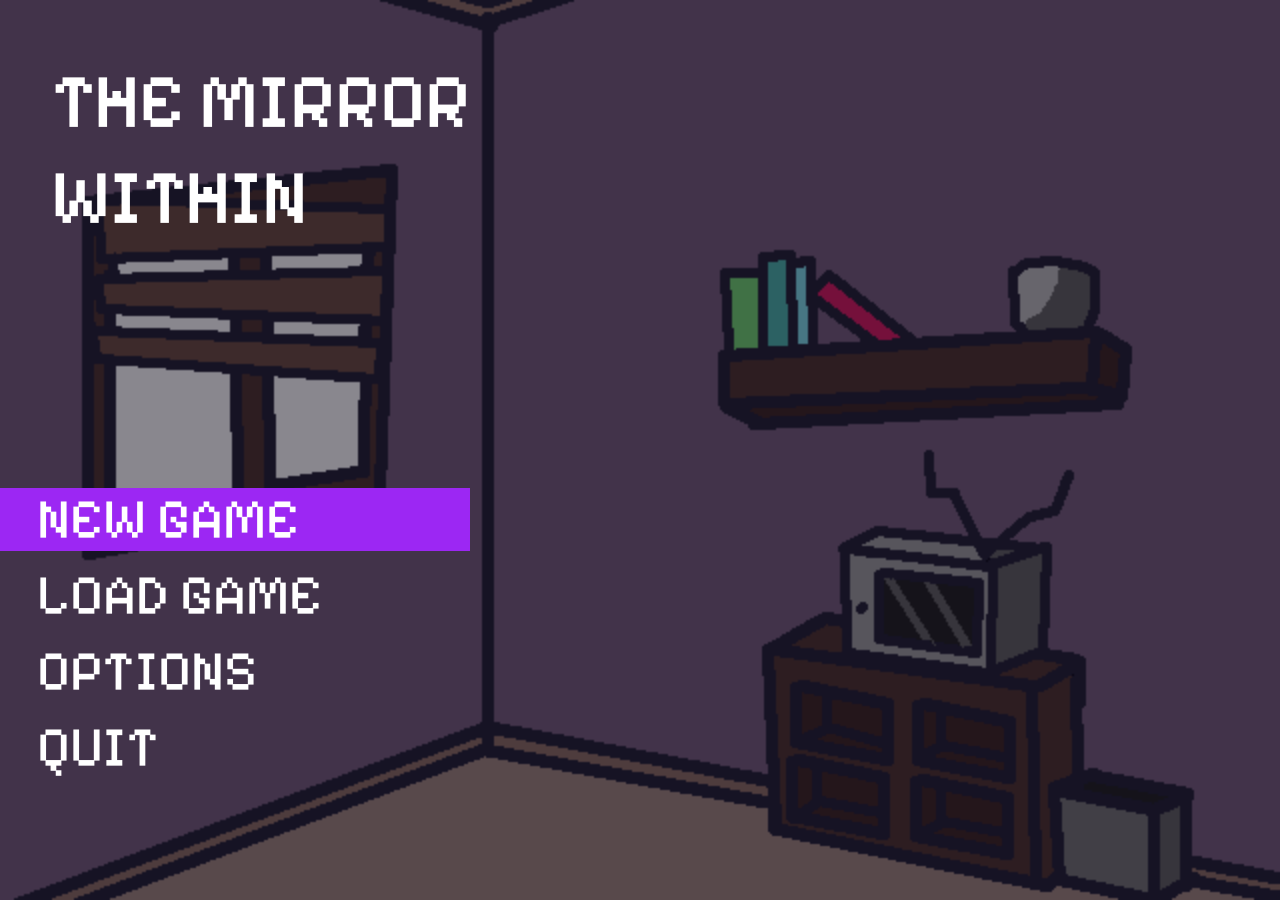
<file: index.html>
<!DOCTYPE html>
<html lang="pt-BR">
<head>
    <meta charset="UTF-8">
    <meta name="viewport" content="width=device-width, initial-scale=1.0">
    <link rel="stylesheet" href="style.css">
    <link rel="preconnect" href="https://fonts.googleapis.com">
    <link rel="preconnect" href="https://fonts.gstatic.com" crossorigin>
    <link href="https://fonts.googleapis.com/css2?family=Pixelify+Sans:wght@400..700&family=VT323&family=Goldman:wght@400;700&family=Gluten:wght@400..900&display=swap" rel="stylesheet">
    <title>The Mirror Within</title>
</head>
<body id="menu">
    <main class="stage stage-menu">
        <div class="overlay"></div>

        <h1 class="titulomenu">THE MIRROR<br>WITHIN</h1>

        <nav aria-label="Menu principal">
            <ul class="menu" id="menu-principal">
                <li class="item ativo"><a class="item-link" href="salvamento.html">NEW GAME</a></li>
                <li class="item"><a class="item-link" href="salvamento.html">LOAD GAME</a></li>
                <li class="item"><a class="item-link" href="opcoes.html">OPTIONS</a></li>
                <li class="item"><button class="item-link" type="button" id="sair">QUIT</button></li>
            </ul>
        </nav>

        <p class="aviso-tela" id="aviso"></p>
    </main>
    <script src="script.js"></script>
</body>
</html>
</file>
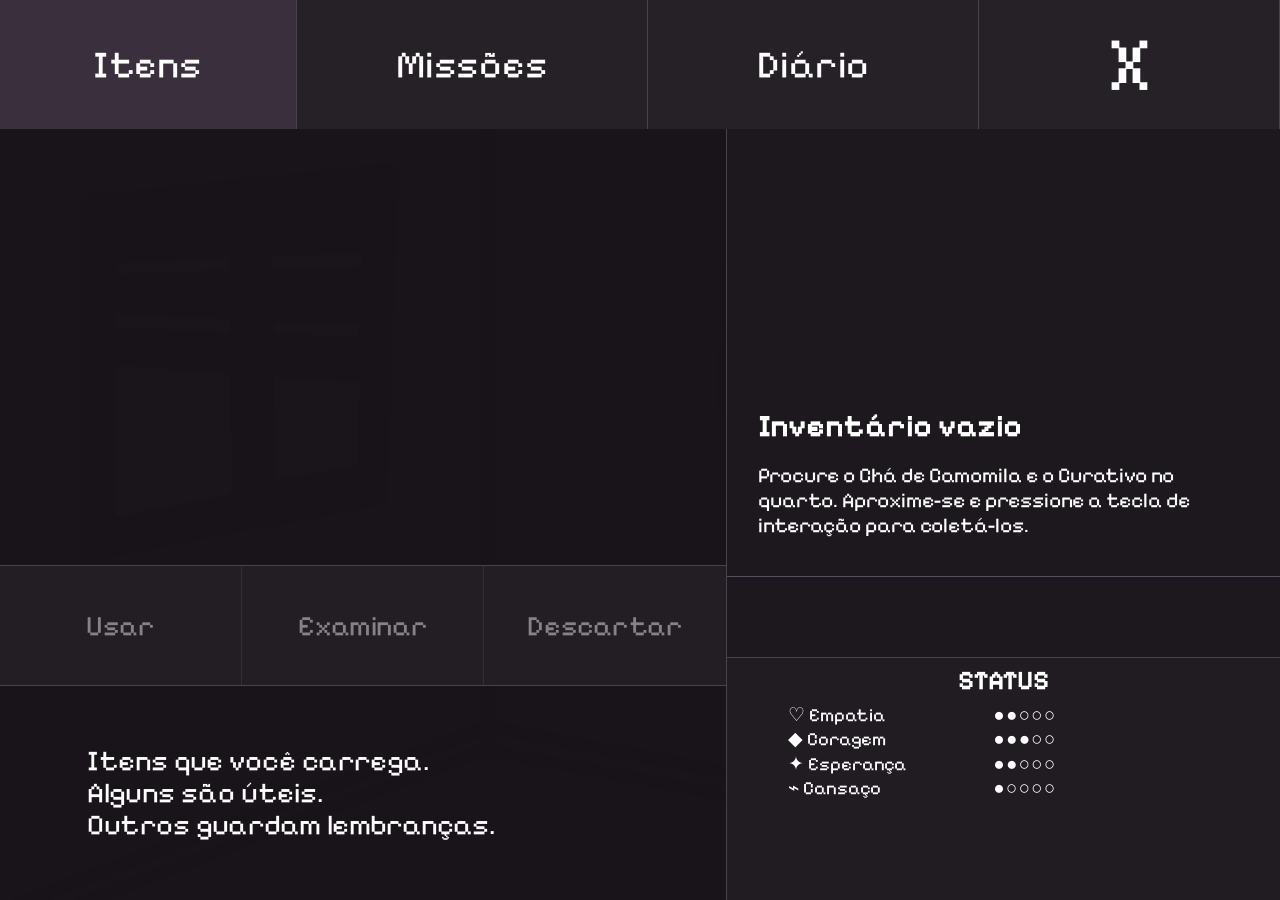
<file: inventario.html>
<!DOCTYPE html>
<html lang="pt-BR">
<head>
    <meta charset="UTF-8">
    <meta name="viewport" content="width=device-width, initial-scale=1.0">
    <link rel="stylesheet" href="style.css">
    <link rel="preconnect" href="https://fonts.googleapis.com">
    <link rel="preconnect" href="https://fonts.gstatic.com" crossorigin>
    <link href="https://fonts.googleapis.com/css2?family=Pixelify+Sans:wght@400..700&family=VT323&display=swap" rel="stylesheet">
    <title>The Mirror Within - Inventário</title>
</head>
<body id="inventario">
    <main class="inventario-tela">
        <div class="inventario-fundo"></div>

        <header class="inventario-abas">
            <button class="aba-inventario ativa" type="button" data-painel="itens">Itens</button>
            <button class="aba-inventario" type="button" data-painel="missoes">Missões</button>
            <button class="aba-inventario" type="button" data-painel="diario">Diário</button>
            <a class="fechar-inventario" href="jogo-rodando.html" aria-label="Fechar">X</a>
        </header>

        <section class="painel-inventario painel-itens" id="painel-itens">
            <div class="lista-coluna">
                <div class="lista-itens" id="lista-itens"></div>
                <p class="mensagem-inventario" id="mensagem-inventario"></p>
                <div class="acoes-inventario">
                    <button type="button" id="usar-item">Usar</button>
                    <button type="button" id="examinar-item">Examinar</button>
                    <button type="button" id="descartar-item">Descartar</button>
                </div>
                <p class="texto-inferior">Itens que você carrega.<br>Alguns são úteis.<br>Outros guardam lembranças.</p>
            </div>

            <div class="detalhe-coluna">
                <div class="item-ilustracao" id="item-ilustracao"></div>
                <h2 id="item-nome">Chá de Camomila</h2>
                <p id="item-descricao"></p>
                <p class="frase-item" id="item-frase"></p>
                <div class="status-box">
                    <h3>STATUS</h3>
                    <p>♡ Empatia <span>●●○○○</span></p>
                    <p>◆ Coragem <span>●●●○○</span></p>
                    <p>✦ Esperança <span>●●○○○</span></p>
                    <p>⌁ Cansaço <span>●○○○○</span></p>
                </div>
            </div>
        </section>

        <section class="painel-inventario painel-missoes escondido" id="painel-missoes">
            <div class="missoes-corpo">
                <div class="missoes-lista" id="lista-missoes"></div>
                <div class="missao-detalhe">
                    <div class="missao-texto">
                        <h2 id="missao-titulo">A Florista Silenciosa</h2>
                        <p id="missao-descricao"></p>
                        <p class="missao-local"><strong>Local:</strong><br><span id="missao-local"></span></p>
                        <h3>Objetivos</h3>
                        <ul id="missao-objetivos"></ul>
                    </div>
                    <aside class="ultima-pista">
                        <strong>Última pista</strong>
                        <p id="missao-pista"></p>
                    </aside>
                </div>
            </div>
            <div class="missoes-rodape">
                <p>Cada pessoa carrega um mundo inteiro. Talvez, se eu entender, eu possa ajudar.</p>
                <div class="acoes-missao">
                    <span>Ver detalhes</span>
                    <span>Marcar no mapa</span>
                    <span>Voltar</span>
                </div>
            </div>
        </section>

        <section class="painel-inventario painel-diario escondido" id="painel-diario">
            <div class="diario-corpo">
                <div class="diario-lista">
                    <h2>Entradas</h2>
                    <div id="lista-diario"></div>
                </div>
                <article class="pagina-diario">
                    <h2 id="diario-data">12 de Agosto</h2>
                    <p id="diario-texto"></p>
                    <p class="diario-pista" id="diario-pista"></p>
                </article>
            </div>
            <div class="diario-rodape">
                <p>Escrever acalma. É como se as palavras colocassem as coisas de volta no lugar.</p>
                <div class="adesivos-diario">
                    <span>Adesivos (conquistas)</span>
                    <div>✿ ◇ ? ? ? ? ?</div>
                </div>
            </div>
        </section>
    </main>
    <script src="script.js"></script>
</body>
</html>
</file>
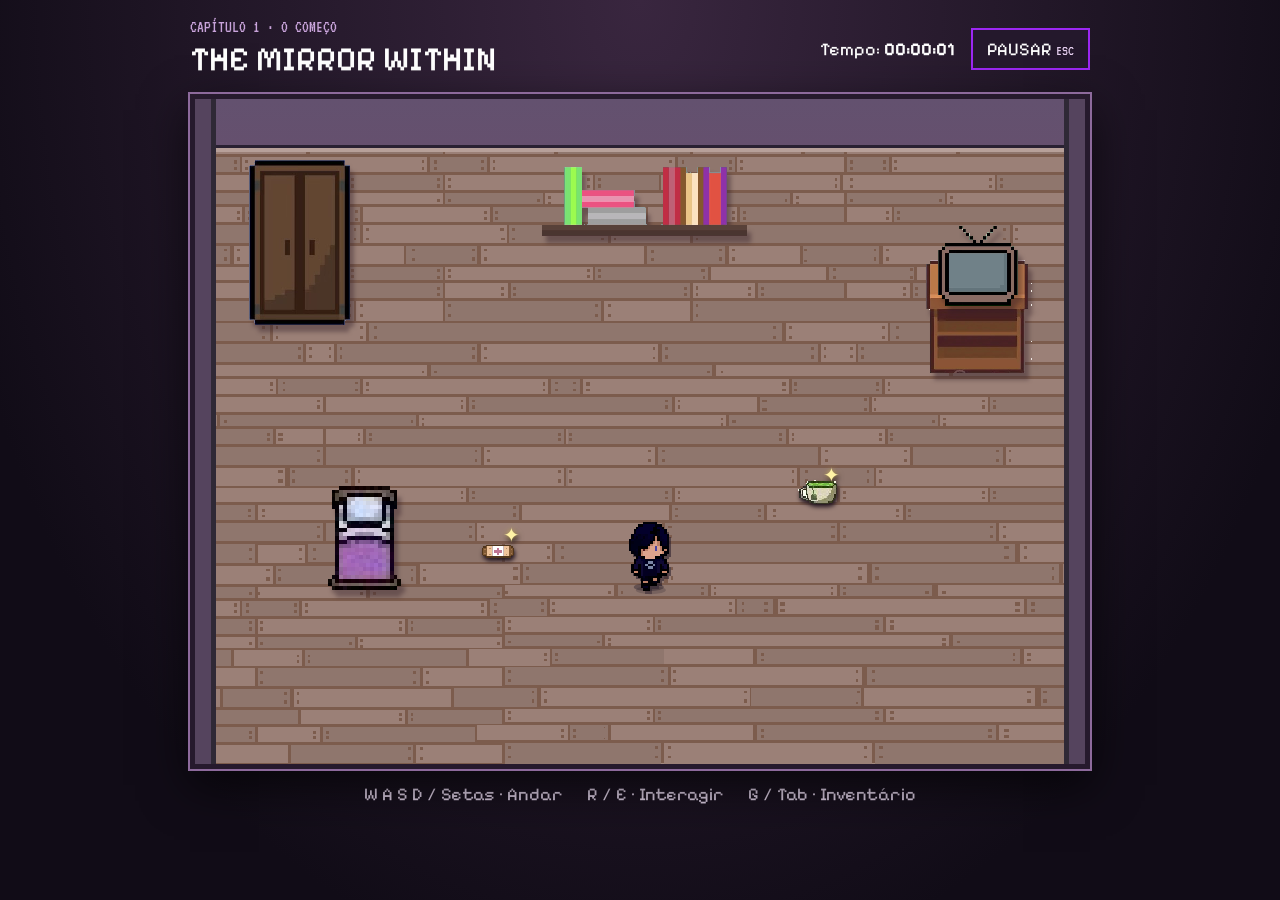
<file: jogo-rodando.html>
<!DOCTYPE html>
<html lang="pt-BR">
<head>
    <meta charset="UTF-8">
    <meta name="viewport" content="width=device-width, initial-scale=1.0">
    <link rel="stylesheet" href="style.css">
    <link rel="preconnect" href="https://fonts.googleapis.com">
    <link rel="preconnect" href="https://fonts.gstatic.com" crossorigin>
    <link href="https://fonts.googleapis.com/css2?family=Pixelify+Sans:wght@400..700&family=VT323&display=swap" rel="stylesheet">
    <title>The Mirror Within - Quarto</title>
</head>
<body id="jogo">
    <main class="stage stage-jogo-rodando">
        <header class="jogo-topo">
            <div>
                <p class="jogo-capitulo">CAPÍTULO 1 · O COMEÇO</p>
                <h1>THE MIRROR WITHIN</h1>
            </div>
            <div class="jogo-tempo-bloco">
                <span>Tempo: <strong id="tempo-jogo">00:00:00</strong></span>
                <button type="button" id="botao-pausar">PAUSAR <span>ESC</span></button>
            </div>
        </header>

        <section class="cenario-jogo" id="cenario-jogo" aria-label="Quarto visto de cima, onde a personagem pode andar">
            <div class="parede-cima" aria-hidden="true"></div>
            <div class="parede-esquerda" aria-hidden="true"></div>
            <div class="parede-direita" aria-hidden="true"></div>
            <img class="objeto-quarto armario-quarto" src="imagens/armario.png" alt="Armário de madeira">
            <img class="objeto-quarto estante-quarto" src="imagens/estante.png" alt="Estante com livros">
            <img class="objeto-quarto cama-quarto" src="imagens/cama.png" alt="Cama da protagonista">
            <img class="objeto-quarto comoda-quarto" src="imagens/comoda.png" alt="Cômoda de madeira">
            <img class="objeto-quarto televisao-quarto" src="imagens/televisao.png" alt="Televisão antiga sobre a cômoda">
            <div class="coletavel-quarto cha-chao" id="cha-chao" aria-label="Chá de Camomila no chão">
                <img src="imagens/cha-camomila.png" alt="Chá de Camomila">
                <span aria-hidden="true">✦</span>
            </div>
            <div class="coletavel-quarto curativo-chao" id="curativo-chao" aria-label="Curativo no chão">
                <img src="imagens/curativo.png" alt="Curativo">
                <span aria-hidden="true">✦</span>
            </div>
            <div class="personagem-jogo" id="personagem-jogo" aria-label="Protagonista">
                <img id="sprite-personagem" data-direcao="frente" src="imagens/personagem-frente.png" alt="Protagonista vista de cima">
                <div class="sombra-personagem"></div>
            </div>
            <p class="dica-interacao escondido" id="dica-interacao">Pressione R para coletar o item</p>
            <p class="mensagem-jogo escondido" id="mensagem-jogo" role="status"></p>
        </section>

        <footer class="jogo-rodape">
            <span id="dica-mover">W A S D / Setas · Andar</span>
            <span id="dica-pegar">R / E · Interagir</span>
            <span id="dica-inventario">G / Tab · Inventário</span>
        </footer>

        <nav class="controles-toque" aria-label="Controles do jogo para celular">
            <div class="direcional-toque">
                <button type="button" data-direcao="cima" aria-label="Andar para cima">▲</button>
                <div class="linha-direcional">
                    <button type="button" data-direcao="esquerda" aria-label="Andar para a esquerda">◀</button>
                    <button type="button" data-direcao="baixo" aria-label="Andar para baixo">▼</button>
                    <button type="button" data-direcao="direita" aria-label="Andar para a direita">▶</button>
                </div>
            </div>
            <div class="acoes-toque">
                <button type="button" id="botao-pegar">PEGAR</button>
                <a href="inventario.html">MOCHILA</a>
            </div>
        </nav>
    </main>

    <div class="pausa escondido" id="pausa">
        <div class="pausa-caixa" role="dialog" aria-modal="true" aria-labelledby="titulo-pausa">
            <h2 id="titulo-pausa">Pausado</h2>
            <button type="button" id="continuar">CONTINUAR</button>
            <a href="opcoes.html?voltar=jogo">CONTROLES / OPÇÕES</a>
            <button type="button" id="salvar-jogo">SALVAR</button>
            <a href="inventario.html">INVENTÁRIO</a>
            <a href="salvamento.html">CARREGAR</a>
            <a href="index.html">SAIR DO JOGO</a>
        </div>
    </div>
    <script src="script.js"></script>
</body>
</html>
</file>
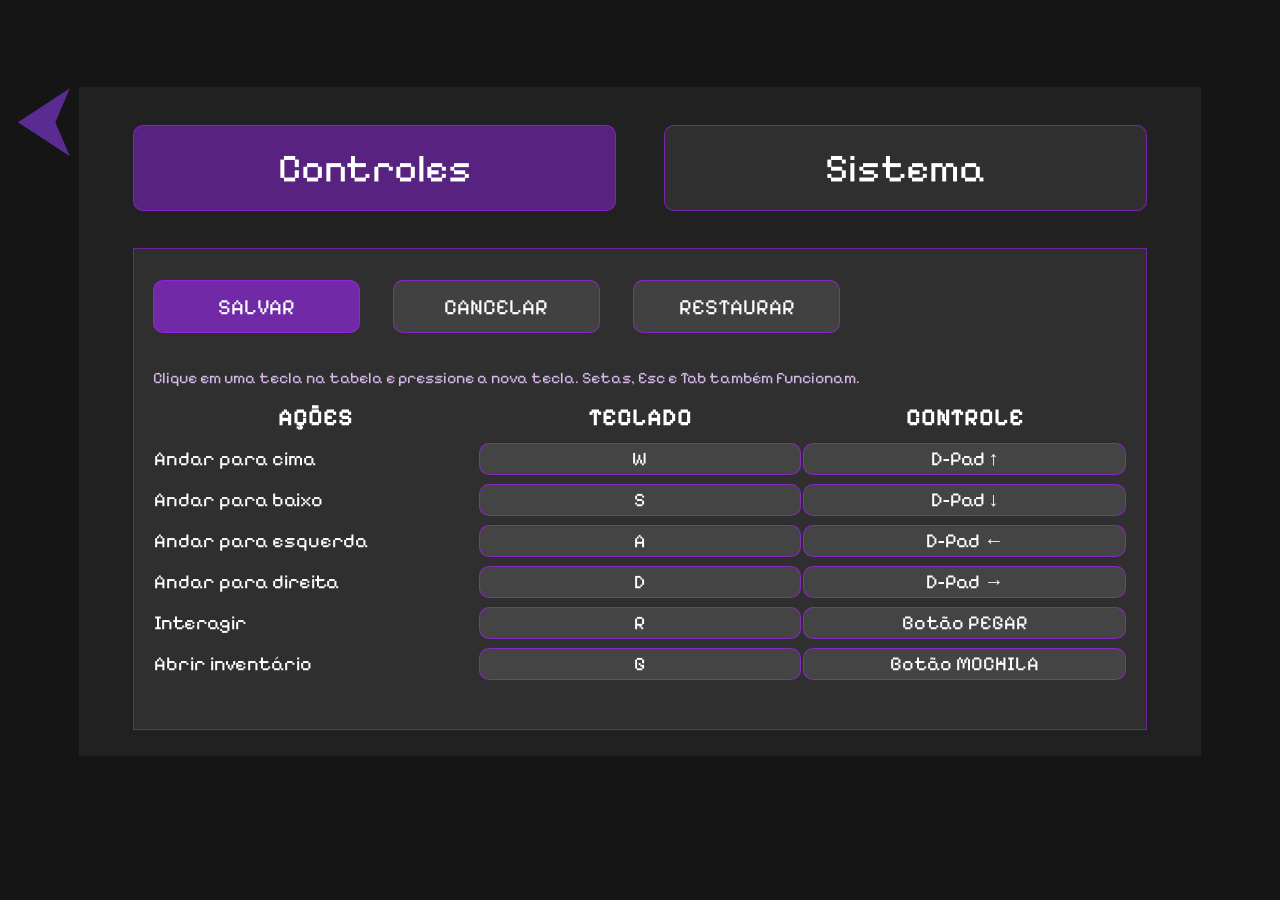
<file: opcoes.html>
<!DOCTYPE html>
<html lang="pt-BR">
<head>
    <meta charset="UTF-8">
    <meta name="viewport" content="width=device-width, initial-scale=1.0">
    <link rel="stylesheet" href="style.css">
    <link rel="preconnect" href="https://fonts.googleapis.com">
    <link rel="preconnect" href="https://fonts.gstatic.com" crossorigin>
    <link href="https://fonts.googleapis.com/css2?family=Pixelify+Sans:wght@400..700&family=VT323&family=Gluten:wght@400..900&display=swap" rel="stylesheet">
    <title>The Mirror Within - Opções</title>
</head>
<body id="opcoes">
    <main class="stage stage-opcoes">
        <a class="voltar-opcoes" id="voltar-opcoes" href="index.html" aria-label="Voltar"></a>

        <div class="painel-opcoes">
            <div class="abas">
                <button class="aba aba-ativa" type="button" id="aba-controles">Controles</button>
                <button class="aba" type="button" id="aba-sistema">Sistema</button>
            </div>

            <form class="caixa-opcoes" id="form-opcoes">
                <div class="botoes-opcoes">
                    <button class="botao-opcao botao-ativo" type="submit">SALVAR</button>
                    <button class="botao-opcao" type="button" id="cancelar">CANCELAR</button>
                    <button class="botao-opcao" type="button" id="restaurar">RESTAURAR</button>
                </div>
                <p class="aviso-form" id="aviso" role="status"></p>
                <p class="instrucoes-teclas">Clique em uma tecla na tabela e pressione a nova tecla. Setas, Esc e Tab também funcionam.</p>

                <div id="painel-controles">
                    <div class="ajuda-controles-mobile" aria-label="Controles de toque">
                        <p>No celular, os botões já ficam na tela durante o jogo.</p>
                        <p><strong>Direcional</strong> para andar, <strong>PEGAR</strong> para interagir, <strong>MOCHILA</strong> para abrir o inventário e <strong>PAUSAR</strong> para pausar.</p>
                        <p>Não é necessário configurar teclas no celular.</p>
                    </div>
                    <table class="tabela-controles">
                        <thead>
                            <tr>
                                <th>AÇÕES</th>
                                <th>TECLADO</th>
                                <th>CONTROLE</th>
                            </tr>
                        </thead>
                        <tbody>
                            <tr><th scope="row">Andar para cima</th><td><button type="button" class="caixa-tecla tecla-config" data-acao="cima" aria-label="Mudar tecla para andar para cima"></button></td><td><div class="caixa-tecla">D-Pad ↑</div></td></tr>
                            <tr><th scope="row">Andar para baixo</th><td><button type="button" class="caixa-tecla tecla-config" data-acao="baixo" aria-label="Mudar tecla para andar para baixo"></button></td><td><div class="caixa-tecla">D-Pad ↓</div></td></tr>
                            <tr><th scope="row">Andar para esquerda</th><td><button type="button" class="caixa-tecla tecla-config" data-acao="esquerda" aria-label="Mudar tecla para andar para esquerda"></button></td><td><div class="caixa-tecla">D-Pad ←</div></td></tr>
                            <tr><th scope="row">Andar para direita</th><td><button type="button" class="caixa-tecla tecla-config" data-acao="direita" aria-label="Mudar tecla para andar para direita"></button></td><td><div class="caixa-tecla">D-Pad →</div></td></tr>
                            <tr><th scope="row">Interagir</th><td><button type="button" class="caixa-tecla tecla-config" data-acao="interagir" aria-label="Mudar tecla para interagir"></button></td><td><div class="caixa-tecla">Botão PEGAR</div></td></tr>
                            <tr><th scope="row">Abrir inventário</th><td><button type="button" class="caixa-tecla tecla-config" data-acao="inventario" aria-label="Mudar tecla para abrir inventário"></button></td><td><div class="caixa-tecla">Botão MOCHILA</div></td></tr>
                        </tbody>
                    </table>
                </div>

                <div id="painel-sistema" class="escondido">
                    <ul class="lista-sistema">
                        <li>
                            <label for="musica">Música:</label>
                            <div class="pilula"><input type="range" id="musica" min="0" max="100" step="5"><output id="musica-val">100%</output></div>
                        </li>
                        <li>
                            <label for="efeitos">Efeitos Sonoros:</label>
                            <div class="pilula"><input type="range" id="efeitos" min="0" max="100" step="5"><output id="efeitos-val">100%</output></div>
                        </li>
                        <li>
                            <span>Tela Cheia:</span>
                            <div class="pilula"><button type="button" id="tela-cheia">ON</button></div>
                        </li>
                        <li>
                            <span>Idioma:</span>
                            <div class="pilula valor-config">Português (BR)</div>
                        </li>
                    </ul>
                </div>
            </form>
        </div>
    </main>
    <script src="script.js"></script>
</body>
</html>
</file>
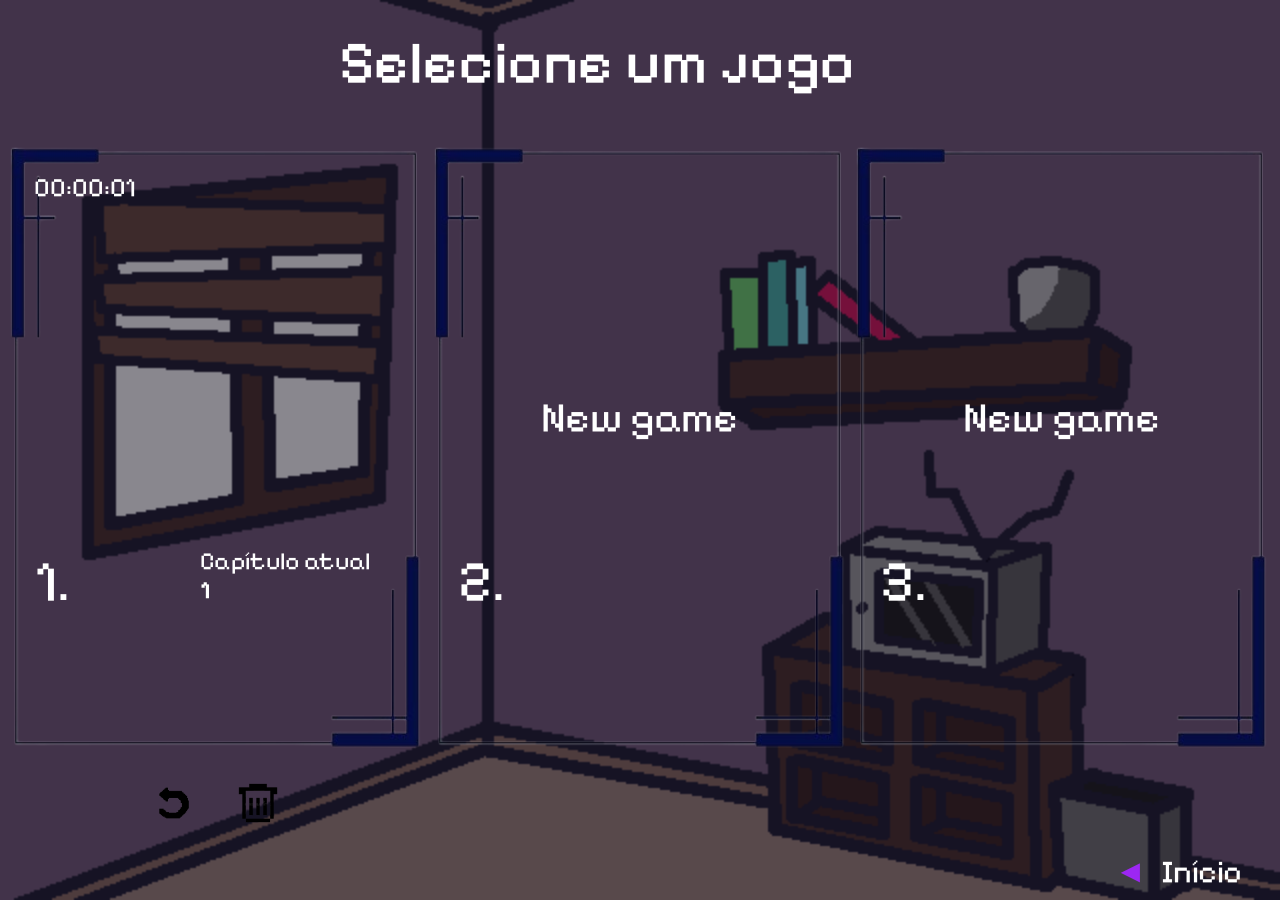
<file: salvamento.html>
<!DOCTYPE html>
<html lang="pt-BR">
<head>
    <meta charset="UTF-8">
    <meta name="viewport" content="width=device-width, initial-scale=1.0">
    <link rel="stylesheet" href="style.css">
    <link rel="preconnect" href="https://fonts.googleapis.com">
    <link rel="preconnect" href="https://fonts.gstatic.com" crossorigin>
    <link href="https://fonts.googleapis.com/css2?family=Pixelify+Sans:wght@400..700&family=VT323&display=swap" rel="stylesheet">
    <title>The Mirror Within - Salvamento</title>
</head>
<body id="salvamento">
    <main class="stage stage-salvamento">
        <div class="overlay"></div>

        <h1 class="titulo-salvamento">Selecione um jogo</h1>

        <ol class="slots" id="slots"></ol>

        <a class="voltar-inicio" href="index.html">
            <span class="seta-voltar">◄</span> Início
        </a>

        <p class="aviso-tela" id="aviso"></p>
    </main>
    <script src="script.js"></script>
</body>
</html>
</file>
<file: style.css>
*, *::before, *::after {
    box-sizing: border-box;
}

html,
body {
    margin: 0;
    min-height: 100%;
}

body {
    min-height: 100dvh;
    overflow-x: hidden;
    background: #0a0614;
    color: #fff;
    font-family: 'VT323', monospace;
}

button,
input,
output {
    font: inherit;
    color: inherit;
}

button,
a {
    -webkit-tap-highlight-color: transparent;
}

.stage {
    position: relative;
    width: 100%;
    min-height: 100dvh;
    overflow: hidden;
}

.escondido {
    display: none !important;
}

.overlay {
    position: absolute;
    inset: 0;
    z-index: 0;
    background: rgba(10, 6, 20, 0.48);
}

.aviso-tela {
    position: absolute;
    left: 4%;
    right: 4%;
    bottom: 2%;
    z-index: 20;
    margin: 0;
    text-align: center;
    color: #f0e6f6;
    font-size: clamp(17px, 2vw, 28px);
}

:focus-visible {
    outline: 2px solid #c084fc;
    outline-offset: 3px;
}

@keyframes tituloEntrada {
    0% {
        left: 60%;
        opacity: 0;
        transform: translateX(70px);
    }
    35% {
        opacity: 1;
    }
    100% {
        left: 4%;
        opacity: 1;
        transform: translateX(0);
    }
}

@keyframes menuEntrada {
    0% {
        left: 58%;
        opacity: 0;
        transform: translateX(80px);
    }
    40% {
        opacity: 1;
    }
    100% {
        left: 0;
        opacity: 1;
        transform: translateX(0);
    }
}

@keyframes aparece {
    from {
        opacity: 0;
        transform: translateY(-16px);
    }
    to {
        opacity: 1;
        transform: translateY(0);
    }
}

@keyframes apareceBaixo {
    from {
        opacity: 0;
        transform: translateY(28px);
    }
    to {
        opacity: 1;
        transform: translateY(0);
    }
}

@keyframes cresce {
    from {
        opacity: 0;
        transform: scale(0.96);
    }
    to {
        opacity: 1;
        transform: scale(1);
    }
}

/* Menu */

.stage-menu,
.stage-salvamento {
    background-image: url('imagens/Casa.png');
    background-repeat: no-repeat;
    background-position: center;
    background-size: cover;
}

.titulomenu {
    position: absolute;
    top: 6%;
    left: 60%;
    z-index: 2;
    width: min(46%, 640px);
    margin: 0;
    font-family: 'Pixelify Sans', sans-serif;
    font-size: clamp(46px, 6vw, 86px);
    font-weight: 500;
    line-height: 1.25;
    text-transform: uppercase;
    opacity: 0;
    animation: tituloEntrada 1.15s cubic-bezier(.2,.8,.2,1) 0.1s forwards;
}

.menu {
    position: absolute;
    top: 53.5%;
    left: 58%;
    z-index: 2;
    width: min(470px, 46vw);
    margin: 0;
    padding: 0;
    list-style: none;
    opacity: 0;
    animation: menuEntrada 1.05s cubic-bezier(.2,.8,.2,1) 0.45s forwards;
}

.item {
    position: relative;
    width: 100%;
    color: #fff;
    transition: transform 0.18s ease;
}

.item::before {
    content: '';
    position: absolute;
    z-index: -1;
    top: 8%;
    bottom: 8%;
    left: 0;
    width: 0;
    background: #9c27f3;
    transition: width 0.24s ease;
}

.item.ativo::before {
    width: 100%;
}

.item.ativo {
    transform: translateX(0);
}

.item-link {
    display: block;
    width: 100%;
    padding: 0.06em 0.65em;
    border: 0;
    background: transparent;
    color: inherit;
    text-align: left;
    text-decoration: none;
    font-family: 'Pixelify Sans', sans-serif;
    font-size: clamp(34px, 4.4vw, 66px);
    line-height: 1.23;
    cursor: pointer;
}

.item-link:focus-visible {
    outline: none;
}

/* Salvamento */

.titulo-salvamento {
    position: absolute;
    top: 3%;
    left: 26.5%;
    z-index: 2;
    margin: 0;
    font-family: 'Pixelify Sans', sans-serif;
    font-size: clamp(30px, 4.7vw, 66px);
    font-weight: 500;
    opacity: 0;
    animation: aparece 0.8s ease forwards;
}

.slots {
    margin: 0;
    padding: 0;
    list-style: none;
}

.slot {
    position: absolute;
    top: 13.6%;
    width: 37.8%;
    height: 72.7%;
    z-index: 2;
    container-type: inline-size;
    color: #fff;
    font-family: 'Pixelify Sans', sans-serif;
    opacity: 0;
    animation: cresce 0.65s ease forwards;
}

.slot-1 { left: -2%; animation-delay: 0.18s; }
.slot-2 { left: 31.1%; animation-delay: 0.34s; }
.slot-3 { left: 64.1%; animation-delay: 0.5s; }

.slot-moldura {
    position: absolute;
    inset: 0;
    width: 100%;
    height: 100%;
    pointer-events: none;
}

.slot-acao {
    position: absolute;
    inset: 0;
    border: 0;
    background: transparent;
    cursor: pointer;
}

.slot-acao:hover,
.slot-acao:focus-visible {
    background: rgba(156, 39, 243, 0.1);
}

.slot-numero {
    position: absolute;
    top: 65%;
    left: 12.5%;
    font-size: clamp(30px, 12cqw, 74px);
    pointer-events: none;
}

.slot-tempo {
    position: absolute;
    top: 7.7%;
    left: 12.5%;
    margin: 0;
    font-size: max(14px, 5.5cqw);
    pointer-events: none;
}

.slot-capitulo {
    position: absolute;
    top: 65%;
    left: 46.8%;
    width: 46.8%;
    margin: 0;
    font-size: clamp(16px, 5.1cqw, 31px);
    line-height: 1.15;
    pointer-events: none;
}

.slot-novo-jogo {
    position: absolute;
    top: 41.2%;
    left: 3.7%;
    width: 92.6%;
    margin: 0;
    text-align: center;
    font-size: max(20px, 8.7cqw);
    pointer-events: none;
}

/* Os botões de um save ficam FORA e ABAIXO da moldura. */
.slot-botoes {
    position: absolute;
    top: calc(100% + 4px);
    left: 0;
    width: 100%;
    height: 46px;
    z-index: 5;
    display: flex;
    justify-content: center;
    align-items: center;
    gap: 38px;
    pointer-events: none;
}

.icone-acao {
    position: relative;
    display: flex;
    align-items: center;
    justify-content: center;
    width: 46px;
    height: 46px;
    padding: 3px;
    border: 0;
    background: transparent;
    cursor: pointer;
    pointer-events: auto;
    transition: transform 0.15s ease;
}

.icone-acao:hover,
.icone-acao:focus-visible {
    transform: scale(1.08);
}

.icone-acao img {
    display: block;
    width: auto;
    height: 36px;
    max-width: 100%;
    object-fit: contain;
}


.voltar-inicio {
    position: absolute;
    right: 4%;
    bottom: 6%;
    z-index: 4;
    display: flex;
    align-items: center;
    gap: 0.45em;
    color: #fff;
    text-decoration: none;
    font-family: 'Pixelify Sans', sans-serif;
    font-size: clamp(26px, 3.8vw, 52px);
    opacity: 0;
    animation: apareceBaixo 0.6s ease 0.8s forwards;
}

.seta-voltar {
    color: #9c27f3;
}

/* Jogo */

.stage-jogo-rodando {
    background: #7d6484 url('imagens/Casa.png') center / cover no-repeat;
}

.stage-jogo-rodando::before {
    content: '';
    position: absolute;
    inset: 0;
    background: rgba(122, 88, 130, 0.58);
}

.texto-jogo-rodando {
    position: absolute;
    top: 28%;
    left: 27%;
    z-index: 2;
    width: 46%;
    margin: 0;
    text-align: center;
    font-family: 'Goldman', sans-serif;
    line-height: 1.35;
    opacity: 0;
    animation: aparece 0.8s ease forwards;
}

.texto-jogo-rodando strong {
    font-size: clamp(34px, 4.4vw, 60px);
}

.texto-jogo-rodando span {
    font-size: clamp(20px, 2.5vw, 34px);
}

.texto-jogo-rodando small {
    font-size: clamp(18px, 2vw, 28px);
}

.pausa {
    position: fixed;
    inset: 0;
    z-index: 50;
    display: grid;
    place-items: center;
    background: rgba(0, 0, 0, 0.72);
    animation: aparece 0.18s ease;
}

.pausa-caixa {
    width: min(440px, 86vw);
    padding: 28px;
    border: 2px solid #9c27f3;
    border-radius: 10px;
    background: #171218;
    text-align: center;
    animation: cresce 0.22s ease;
}

.pausa-caixa h2 {
    margin: 0 0 18px;
    font-family: 'Pixelify Sans', sans-serif;
    font-size: 46px;
}

.pausa-caixa button,
.pausa-caixa a {
    display: block;
    width: 100%;
    margin: 6px 0;
    padding: 8px 10px;
    border: 0;
    background: transparent;
    color: #fff;
    text-decoration: none;
    font-size: 28px;
    cursor: pointer;
}

.pausa-caixa button:hover,
.pausa-caixa a:hover {
    background: #9c27f3;
}

/* Opções */

.stage-opcoes {
    min-height: 100dvh;
    padding: 0;
    background: #151515;
    font-family: 'Pixelify Sans', sans-serif;
}

.voltar-opcoes {
    position: absolute;
    top: 9.8%;
    left: 1.4%;
    z-index: 5;
    width: 52px;
    height: 68px;
    background: #5b2b94;
    clip-path: polygon(0 50%, 100% 0, 72% 50%, 100% 100%);
    transition: transform 0.18s ease;
}

.voltar-opcoes:hover {
    transform: translateX(-5px);
}

.painel-opcoes {
    width: min(87.7vw, 1122px);
    height: min(80.4vh, 669px);
    margin: 9.7vh auto 0;
    padding: min(4.6vh, 38px) min(4.2vw, 54px) min(3vh, 25px);
    background: rgba(217, 217, 217, 0.06);
    opacity: 0;
    animation: cresce 0.55s ease forwards;
}

.abas {
    display: grid;
    grid-template-columns: 1fr 1fr;
    gap: 4.8%;
    height: min(10.3vh, 86px);
    margin-bottom: min(4.4vh, 37px);
}

.aba {
    border: 1px solid rgba(160, 32, 240, 0.65);
    border-radius: 10px;
    background: rgba(217, 217, 217, 0.08);
    font-size: clamp(26px, 3.1vw, 43px);
    cursor: pointer;
    transition: background 0.18s ease, transform 0.18s ease;
}

.aba:hover {
    transform: translateY(-2px);
}

.aba-ativa {
    background: rgba(156, 39, 243, 0.45);
}

.caixa-opcoes {
    height: min(58vh, 482px);
    padding: min(3.7vh, 31px) min(1.5vw, 19px) min(2vh, 17px);
    border: 1px solid rgba(160, 32, 240, 0.55);
    background: rgba(217, 217, 217, 0.07);
    overflow: hidden;
}

.botoes-opcoes {
    display: flex;
    gap: 3.4%;
}

.botao-opcao {
    width: 207px;
    max-width: 29%;
    min-height: 53px;
    border: 1px solid rgba(160, 32, 240, 0.75);
    border-radius: 10px;
    background: rgba(217, 217, 217, 0.11);
    font-size: clamp(15px, 1.7vw, 23px);
    cursor: pointer;
    transition: transform 0.15s ease, background 0.15s ease;
}

.botao-opcao:hover {
    transform: translateY(-2px);
}

.botao-ativo {
    background: rgba(156, 39, 243, 0.62);
}

.aviso-form {
    height: 1.5em;
    margin: 0.35em 0 0.2em;
    color: #e9d5ff;
    font-size: 17px;
}

.tabela-controles {
    width: 100%;
    table-layout: fixed;
    border-collapse: separate;
    border-spacing: 0 0.38em;
    font-size: clamp(15px, 1.55vw, 22px);
}

.tabela-controles th {
    font-weight: 400;
    text-align: left;
}

.tabela-controles thead th {
    padding-bottom: 0.1em;
    font-weight: 700;
    text-align: center;
    font-size: clamp(17px, 1.9vw, 27px);
}

.caixa-tecla {
    display: flex;
    align-items: center;
    justify-content: center;
    width: 100%;
    min-height: 32px;
    padding: 0 0.3em;
    border: 1px solid rgba(160, 32, 240, 0.72);
    border-radius: 10px;
    background: rgba(217, 217, 217, 0.12);
    white-space: nowrap;
}

.simbolo-circulo {
    color: #f53838;
    font-family: 'Gluten', sans-serif;
}

.simbolo-triangulo {
    color: #3ef538;
    font-family: 'Gluten', sans-serif;
}

.lista-sistema {
    width: min(64%, 610px);
    margin: 2.2vh auto 0;
    padding: 0;
    list-style: none;
    font-size: clamp(18px, 2.05vw, 29px);
}

.lista-sistema li {
    display: grid;
    grid-template-columns: 1fr 1.15fr;
    align-items: center;
    gap: 1em;
    margin: 0.95em 0;
}

.pilula {
    display: flex;
    align-items: center;
    gap: 0.7em;
    min-height: 40px;
    padding: 0 0.75em;
    border: 1px solid rgba(160, 32, 240, 0.72);
    border-radius: 10px;
    background: rgba(217, 217, 217, 0.12);
}

.pilula input[type='range'] {
    flex: 1;
    min-width: 0;
    accent-color: #9c27f3;
}

.pilula output {
    min-width: 3em;
    text-align: right;
}

.pilula button {
    width: 100%;
    border: 0;
    background: transparent;
    cursor: pointer;
}

.valor-config {
    justify-content: center;
    font-size: 0.82em;
}

/* Inventário */

.inventario-tela {
    --cabecalho-inventario: clamp(92px, 15.5vh, 129px);
    position: relative;
    width: 100vw;
    height: 100dvh;
    overflow: hidden;
    background: #171417;
    color: #fff;
    font-family: 'Pixelify Sans', sans-serif;
}

.inventario-fundo {
    position: absolute;
    inset: 0;
    background: url('imagens/Casa.png') center / cover no-repeat;
    opacity: 0.2;
    filter: saturate(0.6) brightness(0.55);
}

.inventario-abas {
    position: relative;
    z-index: 4;
    display: grid;
    grid-template-columns: 23.2% 27.4% 25.9% 23.5%;
    height: var(--cabecalho-inventario);
    background: #201b22;
    opacity: 0;
    animation: aparece 0.45s ease forwards;
}

.aba-inventario,
.fechar-inventario {
    display: grid;
    place-items: center;
    border: 0;
    border-right: 1px solid #4a424d;
    background: #262027;
    color: #fff;
    text-decoration: none;
    font-size: clamp(27px, 3vw, 43px);
    cursor: pointer;
    transition: background 0.18s ease;
}

.aba-inventario:hover,
.aba-inventario.ativa {
    background: #3a303d;
}

.fechar-inventario {
    font-size: clamp(48px, 6vw, 82px);
}

.fechar-inventario:hover {
    background: #332934;
}

.painel-inventario {
    position: relative;
    z-index: 3;
    height: calc(100dvh - var(--cabecalho-inventario));
    min-height: 0;
    animation: cresce 0.28s ease;
}

/* Itens */

.painel-itens {
    display: grid;
    grid-template-columns: 56.8% 43.2%;
}

.lista-coluna {
    display: grid;
    grid-template-rows: minmax(0, 1fr) auto 15.7% 27.7%;
    min-height: 0;
    border-right: 1px solid #4a424d;
    background: rgba(24, 20, 25, 0.94);
}

.lista-itens {
    min-height: 0;
    overflow-y: auto;
    padding: 3.2vh 3.4vw 0;
}

.linha-item {
    display: grid;
    grid-template-columns: minmax(0, 1fr) auto;
    gap: 1em;
    width: 100%;
    padding: 0.32em 0.9em;
    border: 0;
    border-bottom: 1px solid #5a4e5e;
    background: transparent;
    color: #fff;
    text-align: left;
    font-size: clamp(22px, 2.4vw, 38px);
    cursor: pointer;
    transition: background 0.15s ease, transform 0.15s ease;
}

.linha-item span {
    min-width: 0;
    overflow: hidden;
    text-overflow: ellipsis;
    white-space: nowrap;
}

.linha-item:hover,
.linha-item.selecionado {
    background: rgba(156, 39, 243, 0.22);
    transform: translateX(3px);
}

.mensagem-inventario {
    min-height: 1.55em;
    margin: 0;
    padding: 0.25em 3.5vw;
    color: #e9d5ff;
    font-size: clamp(15px, 1.45vw, 21px);
}

.acoes-inventario {
    display: grid;
    grid-template-columns: repeat(3, 1fr);
    border-top: 1px solid #4a424d;
    border-bottom: 1px solid #4a424d;
    background: #231d24;
}

.acoes-inventario button {
    border: 0;
    border-right: 1px solid #4a424d;
    background: transparent;
    color: #fff;
    font-size: clamp(20px, 2.2vw, 34px);
    cursor: pointer;
}

.acoes-inventario button:last-child {
    border-right: 0;
}

.acoes-inventario button:hover {
    background: #9c27f3;
}

.acoes-inventario button:disabled {
    opacity: 0.45;
    cursor: default;
}

.texto-inferior {
    display: flex;
    align-items: center;
    margin: 0;
    padding: 1.3vh 12% 1.3vh 12%;
    font-size: clamp(20px, 2.25vw, 34px);
    line-height: 1.12;
}

.detalhe-coluna {
    display: grid;
    grid-template-rows: 35% 7% 16% 10.5% 31.5%;
    min-height: 0;
    background: rgba(29, 24, 30, 0.96);
    overflow: hidden;
}

.item-ilustracao {
    display: grid;
    place-items: center;
    min-height: 0;
    color: #c684ff;
    font-size: clamp(74px, 10vw, 145px);
}

.detalhe-coluna h2 {
    display: flex;
    align-items: center;
    margin: 0;
    padding: 0 2.4vw;
    font-size: clamp(22px, 2.45vw, 37px);
}

.detalhe-coluna > p {
    margin: 0;
    padding: 0.5em 2.4vw;
    font-size: clamp(16px, 1.65vw, 25px);
    overflow: auto;
}

.frase-item {
    border-top: 1px solid #5a4e5e;
}

.status-box {
    min-height: 0;
    padding: 0.7vh 4.8vw 0.8vh;
    border-top: 1px solid #4a424d;
    background: #211c22;
}

.status-box h3 {
    margin: 0 0 0.25em;
    text-align: center;
    font-size: clamp(19px, 2.1vw, 32px);
}

.status-box p {
    display: grid;
    grid-template-columns: 1fr 1.1fr;
    margin: 0.12em 0;
    font-size: clamp(13px, 1.45vw, 22px);
}

.status-box span {
    letter-spacing: 0.08em;
}

/* Missões */

.painel-missoes {
    display: grid;
    grid-template-rows: 84.8% 15.2%;
    background: rgba(24, 20, 25, 0.96);
}

.missoes-corpo {
    display: grid;
    grid-template-columns: 38.3% 61.7%;
    min-height: 0;
}

.missoes-lista {
    min-height: 0;
    overflow-y: auto;
    padding: 4.8vh 1.3vw 2vh;
    border-right: 1px solid #4a424d;
}

.cartao-missao {
    display: grid;
    gap: 0.35em;
    width: 100%;
    min-height: 125px;
    margin-bottom: 2.2vh;
    padding: 0.75em 1em 0.75em clamp(82px, 9.2vw, 118px);
    border: 1px solid #5a4e5e;
    background: #272129;
    color: #fff;
    text-align: left;
    cursor: pointer;
    transition: border-color 0.15s ease, background 0.15s ease, transform 0.15s ease;
}

.cartao-missao:hover,
.cartao-missao.selecionado {
    border-color: #9c27f3;
    background: rgba(156, 39, 243, 0.16);
    transform: translateX(3px);
}

.cartao-missao strong {
    font-size: clamp(18px, 2vw, 29px);
}

.cartao-missao span {
    font-size: clamp(14px, 1.4vw, 21px);
}

.missao-detalhe {
    display: grid;
    grid-template-columns: minmax(0, 1fr) minmax(175px, 31%);
    gap: 2.2vw;
    min-height: 0;
    padding: 3.4vh 2.6vw 2.6vh;
    background: rgba(29, 24, 30, 0.96);
    overflow: hidden;
}

.missao-texto {
    min-width: 0;
    overflow-y: auto;
}

.missao-detalhe h2 {
    margin: 0 0 0.55em;
    font-size: clamp(25px, 2.7vw, 41px);
}

.missao-detalhe p,
.missao-detalhe li {
    font-size: clamp(15px, 1.45vw, 22px);
    line-height: 1.35;
}

.missao-local {
    margin-top: 1.2em;
}

.missao-detalhe h3 {
    margin: 1.25em 0 0.45em;
    text-align: left;
    font-size: clamp(20px, 1.95vw, 30px);
}

.missao-detalhe ul {
    margin: 0;
    padding-left: 1.25em;
    line-height: 1.45;
}

.ultima-pista {
    align-self: center;
    min-height: 165px;
    padding: 1em;
    border: 1px solid #5a4e5e;
    background: #241e25;
}

.ultima-pista strong {
    font-size: clamp(17px, 1.6vw, 24px);
}

.ultima-pista p {
    margin-bottom: 0;
    font-size: clamp(13px, 1.2vw, 18px);
}

.missoes-rodape {
    display: grid;
    grid-template-columns: 55.7% 44.3%;
    border-top: 1px solid #4a424d;
    background: #211c22;
}

.missoes-rodape > p {
    display: flex;
    align-items: center;
    margin: 0;
    padding: 0.8em 4vw;
    font-size: clamp(14px, 1.45vw, 22px);
}

.acoes-missao {
    display: grid;
    grid-template-columns: 1fr 1.15fr 0.7fr;
}

.acoes-missao span {
    display: grid;
    place-items: center;
    border-left: 1px solid #4a424d;
    color: #fff;
    font-size: clamp(13px, 1.25vw, 19px);
    text-align: center;
}


/* Diário */

.painel-diario {
    display: grid;
    grid-template-rows: 84.8% 15.2%;
    background: rgba(24, 20, 25, 0.96);
}

.diario-corpo {
    display: grid;
    grid-template-columns: 20.6% 79.4%;
    min-height: 0;
}

.diario-lista {
    min-height: 0;
    overflow-y: auto;
    padding: 1vh 0.9vw 1.4vh;
    border-right: 1px solid #4a424d;
    background: #221d23;
}

.diario-lista h2 {
    margin: 0.45em 0 0.65em;
    text-align: center;
    font-size: clamp(17px, 1.7vw, 26px);
}

.entrada-diario {
    display: grid;
    gap: 0.15em;
    width: 100%;
    min-height: 68px;
    padding: 0.55em 0.7em;
    border: 1px solid #4d444f;
    background: #272129;
    color: #fff;
    text-align: left;
    cursor: pointer;
    transition: background 0.15s ease, border-color 0.15s ease;
}

.entrada-diario:hover,
.entrada-diario.selecionado {
    border-color: #9c27f3;
    background: rgba(156, 39, 243, 0.18);
}

.entrada-diario strong {
    font-size: clamp(13px, 1.3vw, 19px);
}

.entrada-diario span {
    font-size: clamp(12px, 1.1vw, 17px);
}

.pagina-diario {
    min-height: 0;
    padding: 9vh 8vw 5vh;
    background: #1d191e;
    text-align: center;
    overflow-y: auto;
}

.pagina-diario h2 {
    margin-top: 0;
    font-size: clamp(20px, 2.1vw, 32px);
}

.pagina-diario p {
    margin: 1.6em auto;
    max-width: 540px;
    font-size: clamp(16px, 1.6vw, 24px);
    line-height: 1.4;
}

.diario-pista {
    padding-top: 1.5em;
    border-top: 1px solid #5a4e5e;
}

.diario-rodape {
    display: grid;
    grid-template-columns: 29.9% 70.1%;
    border-top: 1px solid #4a424d;
    background: #211c22;
}

.diario-rodape > p {
    display: flex;
    align-items: center;
    margin: 0;
    padding: 0.7em 2.7vw;
    border-right: 1px solid #4a424d;
    font-size: clamp(12px, 1.2vw, 18px);
}

.adesivos-diario {
    display: flex;
    align-items: center;
    justify-content: center;
    gap: 2.2vw;
    padding: 0.6em 1.5vw;
}

.adesivos-diario span {
    font-size: clamp(13px, 1.3vw, 20px);
}

.adesivos-diario div {
    font-size: clamp(20px, 2.2vw, 32px);
    letter-spacing: 0.08em;
    white-space: nowrap;
}

/* Responsividade */

@media (max-width: 760px) {
    .titulomenu {
        top: 7%;
        width: 88%;
        font-size: clamp(42px, 13vw, 68px);
    }

    .menu {
        top: 49%;
        width: 86vw;
    }

    .item-link {
        font-size: clamp(34px, 10vw, 54px);
    }

    .texto-jogo-rodando {
        top: 32%;
        left: 7%;
        width: 86%;
    }

    @keyframes tituloEntrada {
        0% { left: 20%; opacity: 0; transform: translateX(40px); }
        100% { left: 5%; opacity: 1; transform: translateX(0); }
    }

    @keyframes menuEntrada {
        0% { left: 18%; opacity: 0; transform: translateX(40px); }
        100% { left: 0; opacity: 1; transform: translateX(0); }
    }

    .stage-salvamento {
        min-height: auto;
        padding: 4vh 0 12vh;
        overflow: visible;
    }

    .titulo-salvamento {
        position: relative;
        top: auto;
        left: auto;
        text-align: center;
    }

    .slots {
        display: grid;
        gap: 5vh;
        padding-top: 3vh;
    }

    .slot {
        position: relative;
        top: auto;
        left: auto;
        width: min(88vw, 470px);
        height: auto;
        aspect-ratio: 484 / 605;
        margin: 0 auto;
    }

    .voltar-inicio {
        position: relative;
        right: auto;
        bottom: auto;
        justify-content: center;
        margin-top: 7vh;
    }

    .stage-opcoes {
        padding: 2vh 0 4vh;
        overflow-y: auto;
    }

    .voltar-opcoes {
        top: 2.5vh;
        width: 38px;
        height: 48px;
    }

    .painel-opcoes {
        width: 94vw;
        height: auto;
        min-height: 88vh;
        margin: 4vh auto 0;
        padding: 2vh 2vw;
    }

    .abas {
        height: 62px;
        gap: 2vw;
        margin-bottom: 2vh;
    }

    .aba {
        font-size: 24px;
    }

    .caixa-opcoes {
        height: auto;
        min-height: 68vh;
        overflow-x: auto;
    }

    .tabela-controles {
        min-width: 640px;
    }

    .lista-sistema {
        width: 100%;
    }

    .lista-sistema li {
        grid-template-columns: 1fr;
    }

    .inventario-tela {
        --cabecalho-inventario: 76px;
        height: 100dvh;
        overflow-y: auto;
    }

    .inventario-abas {
        grid-template-columns: repeat(4, 1fr);
        position: sticky;
        top: 0;
    }

    .aba-inventario,
    .fechar-inventario {
        font-size: clamp(19px, 5.4vw, 27px);
    }

    .painel-inventario {
        height: auto;
        min-height: calc(100dvh - var(--cabecalho-inventario));
    }

    .painel-itens,
    .missoes-corpo,
    .diario-corpo {
        grid-template-columns: 1fr;
    }

    .lista-coluna {
        grid-template-rows: auto auto 86px auto;
        min-height: 620px;
    }

    .detalhe-coluna {
        grid-template-rows: 210px auto auto auto auto;
    }

    .item-ilustracao {
        font-size: 100px;
    }

    .status-box {
        padding: 2vh 8vw;
    }

    .painel-missoes,
    .painel-diario {
        grid-template-rows: auto auto;
    }

    .missoes-lista,
    .missao-detalhe,
    .diario-lista,
    .pagina-diario {
        min-height: auto;
        border-right: 0;
    }

    .missao-detalhe {
        grid-template-columns: 1fr;
    }

    .ultima-pista {
        min-height: auto;
    }

    .missoes-rodape,
    .diario-rodape {
        grid-template-columns: 1fr;
    }

    .acoes-missao {
        min-height: 72px;
        border-top: 1px solid #4a424d;
    }

    .diario-rodape > p {
        border-right: 0;
        border-bottom: 1px solid #4a424d;
    }

    .adesivos-diario {
        min-height: 82px;
    }
}



.stage-jogo-rodando {
    min-height: 100dvh;
    display: flex;
    align-items: center;
    flex-direction: column;
    padding: 18px 14px 24px;
    gap: 14px;
    background: radial-gradient(ellipse at top, #39263f, #110c17 78%);
    font-family: 'Pixelify Sans', sans-serif;
}
.stage-jogo-rodando::before { display: none; }
.jogo-topo { width: min(100%, 900px); display:flex; justify-content:space-between; align-items:center; gap:16px; }
.jogo-capitulo { margin: 0 0 4px; color:#c9a4db; font:17px 'VT323',monospace; }
.jogo-topo h1 { margin:0; font-size:clamp(19px,3vw,34px); font-weight:500; }
.jogo-tempo-bloco { display:flex; align-items:center; gap:16px; font-size:clamp(12px,1.6vw,18px); white-space:nowrap; }
.jogo-tempo-bloco button { padding:8px 14px; border:2px solid #9c27f3; background:#24182c; cursor:pointer; }
.jogo-tempo-bloco button:hover { background:#6a2988; }
.jogo-tempo-bloco button span { font:15px 'VT323',monospace; color:#e5ceef; }

.cenario-jogo {
    position:relative;
    width:min(100%, 900px, calc((100dvh - 190px) * 4 / 3));
    aspect-ratio: 4 / 3;
    overflow:hidden;
    border: 5px solid #261a2d;
    outline:2px solid #8d6a9c;
    box-shadow:0 16px 45px #000a;
    background:#966e5f url('imagens/chao.png') center / 100% 100% no-repeat;
    image-rendering:pixelated;
    isolation:isolate;
    animation:cresce .5s ease both;
}
.parede-cima { position:absolute; top:0; left:0; width:100%; height:8%; background:linear-gradient(#63516f 0%,#65506e 87%,#292132 87%,#292132 93%,#b7a099 93%); z-index:1; }
.parede-esquerda,.parede-direita { position:absolute; top:0; bottom:0; width:2.4%; background:#55445e; z-index:2; box-shadow:inset -5px 0 0 #2f2936; }
.parede-esquerda { left:0; }
.parede-direita { right:0; box-shadow:inset 5px 0 0 #2f2936; }
.objeto-quarto { position:absolute; display:block; object-fit:contain; image-rendering:pixelated; pointer-events:none; filter:drop-shadow(4px 7px 2px #301c2666); }
.armario-quarto { width:11.5%; height:auto; left:6%; top:9%; z-index:28; }
.estante-quarto { width:23%; height:auto; left:39%; top:10%; z-index:26; }
.cama-quarto { width:10%; height:auto; left:14%; top:57%; z-index:80; }
.comoda-quarto { width:12%; height:auto; left:82%; top:24%; z-index:54; }
.televisao-quarto { width:9%; height:auto; left:83.5%; top:19%; z-index:55; }
.xicara-quarto { display:none; }
.personagem-jogo {
    position:absolute;
    left:51%; top:74%;
    width:4.6%; height:10.5%;
    min-width:18px; min-height:28px;
    transform:translate(-50%,-100%);
    pointer-events:none;
    display:flex; align-items:flex-end; justify-content:center;
    filter:drop-shadow(2px 3px 0 #21162588);
}
.personagem-jogo img { display:block; height:100%; width:auto; max-width:100%; image-rendering:pixelated; z-index:2; }
.sombra-personagem { position:absolute; left:50%; bottom:0; width:72%; height:11%; background:#241c2966; border-radius:50%; transform:translateX(-50%); }
.personagem-jogo.andando img { animation:passoPersonagem .23s linear infinite alternate; }
@keyframes passoPersonagem { from { translate:0 0; } to { translate:0 -5%; } }
.coletavel-quarto { position:absolute; width:4.5%; aspect-ratio:1; z-index:95; pointer-events:none; filter:drop-shadow(1px 3px 2px #241722); animation:flutuarItem 1.1s ease-in-out infinite alternate; }
.coletavel-quarto img { width:100%; height:100%; object-fit:contain; image-rendering:pixelated; }
.coletavel-quarto span { position:absolute; top:-16%; right:-5%; color:#fff3a6; font:clamp(10px,1.6vw,20px) 'Pixelify Sans',sans-serif; text-shadow:0 0 5px #dfc46d; }
.cha-chao { left:67.8%; top:55.8%; }
.curativo-chao { left:31.8%; top:64.8%; }
@keyframes flutuarItem { from { transform:translateY(0); } to { transform:translateY(-5px); } }
.dica-interacao,.mensagem-jogo { position:absolute; z-index:140; left:50%; transform:translateX(-50%); width:max-content; max-width:90%; border:2px solid #c49ae0; background:#180f21ee; padding:8px 14px; margin:0; font-size:clamp(11px,1.7vw,20px); text-align:center; }
.dica-interacao { bottom:3%; }
.mensagem-jogo { top:15%; }
.jogo-rodape { width:min(100%,900px); display:flex; justify-content:center; flex-wrap:wrap; gap:6px 24px; font-size:clamp(12px,1.55vw,18px); color:#dbcde2; }
.controles-toque { display:none; }

.instrucoes-teclas { margin: 0 0 8px; color:#d4b7e8; font-size:clamp(12px,1.25vw,16px); }
.tecla-config { color:#fff; cursor:pointer; min-width:72px; font-size:clamp(14px,1.5vw,20px); }
.tecla-config:hover,.tecla-config:focus-visible { background:#643183; }
.caixa-opcoes { overflow-y:auto; }

@media (max-width:760px), (pointer:coarse) {
    .stage-jogo-rodando { padding:10px 8px 18px; gap:10px; }
    .jogo-topo { gap:6px; }
    .jogo-topo h1 { font-size:clamp(15px,4.5vw,24px); }
    .jogo-capitulo { font-size:13px; }
    .jogo-tempo-bloco { gap:7px; font-size:12px; flex-wrap:wrap; justify-content:flex-end; }
    .jogo-tempo-bloco button { padding:5px 7px; font-size:12px; }
    .cenario-jogo { width:min(100%, 900px); aspect-ratio:4 / 3; flex:none; }
    .jogo-rodape { font-size:12px; gap:5px 10px; }
    .controles-toque { display:flex; width:min(100%,600px); justify-content:space-between; align-items:end; gap:12px; touch-action:manipulation; }
    .direcional-toque { display:flex; flex-direction:column; align-items:center; gap:4px; }
    .linha-direcional { display:flex; align-items:center; gap:4px; }
    .acoes-toque { display:flex; gap:7px; align-items:end; }
    .controles-toque button,.controles-toque a { display:grid; place-items:center; min-width:48px; min-height:48px; border:2px solid #8c65a0; border-radius:5px; background:#2d2033; color:#fff; padding:6px 8px; font-size:16px; cursor:pointer; text-decoration:none; touch-action:none; user-select:none; }
    .acoes-toque button,.acoes-toque a { min-width:69px; font-size:13px; }
    .controles-toque button:active { background:#7a39a2; }
    .instrucoes-teclas { padding:0 4px; line-height:1.2; }
    .tabela-controles { min-width:520px; }
    .caixa-opcoes { overflow:auto; }
}
@media (max-width:400px) {
    .controles-toque button,.controles-toque a { min-width:42px; min-height:43px; padding:3px; }
    .acoes-toque button,.acoes-toque a { min-width:60px; font-size:12px; }
    .jogo-topo h1 { font-size:15px; }
    .jogo-tempo-bloco { font-size:11px; }
}
@media (prefers-reduced-motion:reduce) {
    .personagem-jogo.andando img, .coletavel-quarto { animation:none; }
}

@media (max-width:760px) {
    .botoes-opcoes { gap:6px; }
    .botao-opcao { flex:1; width:auto; max-width:none; min-height:44px; font-size:clamp(11px,3vw,15px); }
    .tabela-controles { display:block; width:100%; min-width:0; border-spacing:0; }
    .tabela-controles thead { display:none; }
    .tabela-controles tbody { display:block; }
    .tabela-controles tbody tr { display:grid; grid-template-columns:1fr 1fr; gap:4px 8px; padding:8px 0; border-bottom:1px solid #72458a; }
    .tabela-controles tbody th { grid-column:1/-1; font-size:16px; }
    .tabela-controles tbody td { min-width:0; }
    .tabela-controles .caixa-tecla { min-height:38px; white-space:normal; text-align:center; }
    .tecla-config { min-width:0; width:100%; }
}

.ajuda-controles-mobile { display:none; }
@media (max-width:760px), (pointer:coarse) {
    .instrucoes-teclas { display:none; }
    .tabela-controles { display:none; }
    .ajuda-controles-mobile {
        display:block;
        padding:16px 18px;
        border:1px solid #a76cc0;
        background:rgba(30,18,39,.77);
        border-radius:10px;
        color:#fff;
        font-size:clamp(16px,4vw,21px);
        line-height:1.3;
    }
    .ajuda-controles-mobile p { margin:0 0 12px; }
    .ajuda-controles-mobile p:last-child { margin-bottom:0; }
}

.nome-item-lista { display:flex; align-items:center; gap:12px; }
.nome-item-lista img { width:34px; height:34px; flex:none; object-fit:contain; image-rendering:pixelated; }
.item-ilustracao img.imagem-item { display:block; height:min(80%,165px); width:min(80%,165px); object-fit:contain; image-rendering:pixelated; filter:drop-shadow(2px 6px 3px #0006); }
@media(max-width:760px) {
  .nome-item-lista {gap:6px;}
  .nome-item-lista img {width:24px;height:24px;}
  .item-ilustracao img.imagem-item {height:min(78%,95px); width:min(78%,95px);}
}

/* Inventário compacto em telas de celular, sem espaços vazios enormes. */
@media (max-width: 760px) {
    .lista-coluna {
        min-height: 0;
        grid-template-rows: minmax(110px,auto) minmax(26px,auto) 70px auto;
    }
    .lista-itens { padding: 14px 12px 8px; }
    .linha-item { font-size:clamp(18px,5.2vw,24px); padding: 0.45em 0.55em; }
    .texto-inferior { min-height:94px; padding: 12px 7%; font-size:clamp(17px,4.8vw,22px); }
    .detalhe-coluna { grid-template-rows: 135px auto auto auto auto; }
    .detalhe-coluna h2 { font-size:clamp(20px,5.4vw,26px); }
    .detalhe-coluna > p { font-size:clamp(16px,4.1vw,20px); }
    .item-ilustracao img.imagem-item { max-height:100px; }
}


.stage-salvamento .voltar-inicio {
    right: 3%;
    bottom: 1%;
    font-size: clamp(20px, 2.5vw, 32px);
}

@media (max-width: 760px), (pointer: coarse) {
    .stage-salvamento .slot {
        margin: 0 auto 58px;
    }
    .stage-salvamento .slot-botoes {
        top: calc(100% + 5px);
        height: 44px;
        gap: 40px;
    }
    .stage-salvamento .voltar-inicio {
        position: relative;
        right: auto;
        bottom: auto;
        justify-content: center;
        margin-top: 20px;
        font-size: clamp(24px, 6vw, 34px);
    }
}


.stage-salvamento .slot > .icone-acao {
    position: absolute;
    top: calc(100% + 4px);
    z-index: 6;
    display: flex;
    justify-content: center;
    align-items: center;
    width: 46px;
    height: 46px;
    padding: 3px;
}
.stage-salvamento .slot > .icone-reiniciar {
    left: calc(50% - 65px);
}
.stage-salvamento .slot > .icone-lixeira {
    left: calc(50% + 19px);
}
.stage-salvamento .slot > .icone-acao img {
    width: 36px;
    height: 36px;
    object-fit: contain;
}

.stage-salvamento .slot > .icone-lixeira img {
    transform: scale(1.95);
}
</file>
